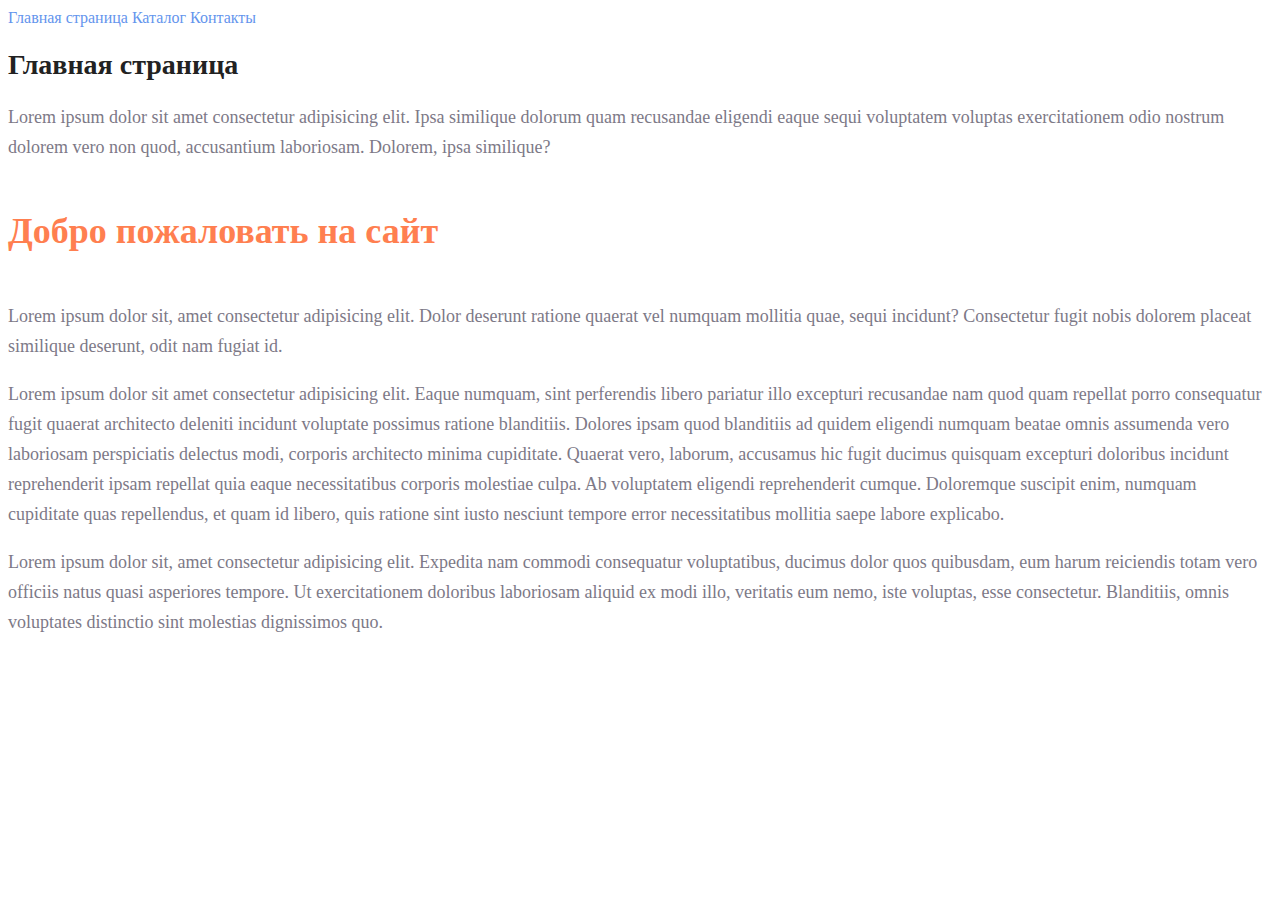
<file: index.html>
<!DOCTYPE html>
<html lang="en">
<head>
    <meta charset="UTF-8">
    <meta name="viewport" content="width=device-width, initial-scale=1.0">
    <title>Document</title>
    <link rel="stylesheet" href="style.css">
</head>
<body>
    <a class = "menu" href="#">Главная страница</a>
    <a class = "menu" href="Catalog/catalog.html">Каталог</a>
    <a class = "menu" href="contacts.html">Контакты</a><br>
    <h1 class="header">Главная страница</h1>
    <p class="parag">Lorem ipsum dolor sit amet consectetur adipisicing elit. Ipsa similique dolorum quam recusandae eligendi eaque sequi voluptatem voluptas exercitationem odio nostrum dolorem vero non quod, accusantium laboriosam. Dolorem, ipsa similique?</p>
    <h2 class="secondHeader">Добро пожаловать на сайт</h2>
    <P class="parag">Lorem ipsum dolor sit, amet consectetur adipisicing elit. Dolor deserunt ratione quaerat vel numquam mollitia quae, sequi incidunt? Consectetur fugit nobis dolorem placeat similique deserunt, odit nam fugiat id.</P>
    <p class="parag">Lorem ipsum dolor sit amet consectetur adipisicing elit. Eaque numquam, sint perferendis libero pariatur illo excepturi recusandae nam quod quam repellat porro consequatur fugit quaerat architecto deleniti incidunt voluptate possimus ratione blanditiis. Dolores ipsam quod blanditiis ad quidem eligendi numquam beatae omnis assumenda vero laboriosam perspiciatis delectus modi, corporis architecto minima cupiditate. Quaerat vero, laborum, accusamus hic fugit ducimus quisquam excepturi doloribus incidunt reprehenderit ipsam repellat quia eaque necessitatibus corporis molestiae culpa. Ab voluptatem eligendi reprehenderit cumque. Doloremque suscipit enim, numquam cupiditate quas repellendus, et quam id libero, quis ratione sint iusto nesciunt tempore error necessitatibus mollitia saepe labore explicabo.</p>
    <p class="parag">Lorem ipsum dolor sit, amet consectetur adipisicing elit. Expedita nam commodi consequatur voluptatibus, ducimus dolor quos quibusdam, eum harum reiciendis totam vero officiis natus quasi asperiores tempore. Ut exercitationem doloribus laboriosam aliquid ex modi illo, veritatis eum nemo, iste voluptas, esse consectetur. Blanditiis, omnis voluptates distinctio sint molestias dignissimos quo.</p>
</body>
</html>
</file>
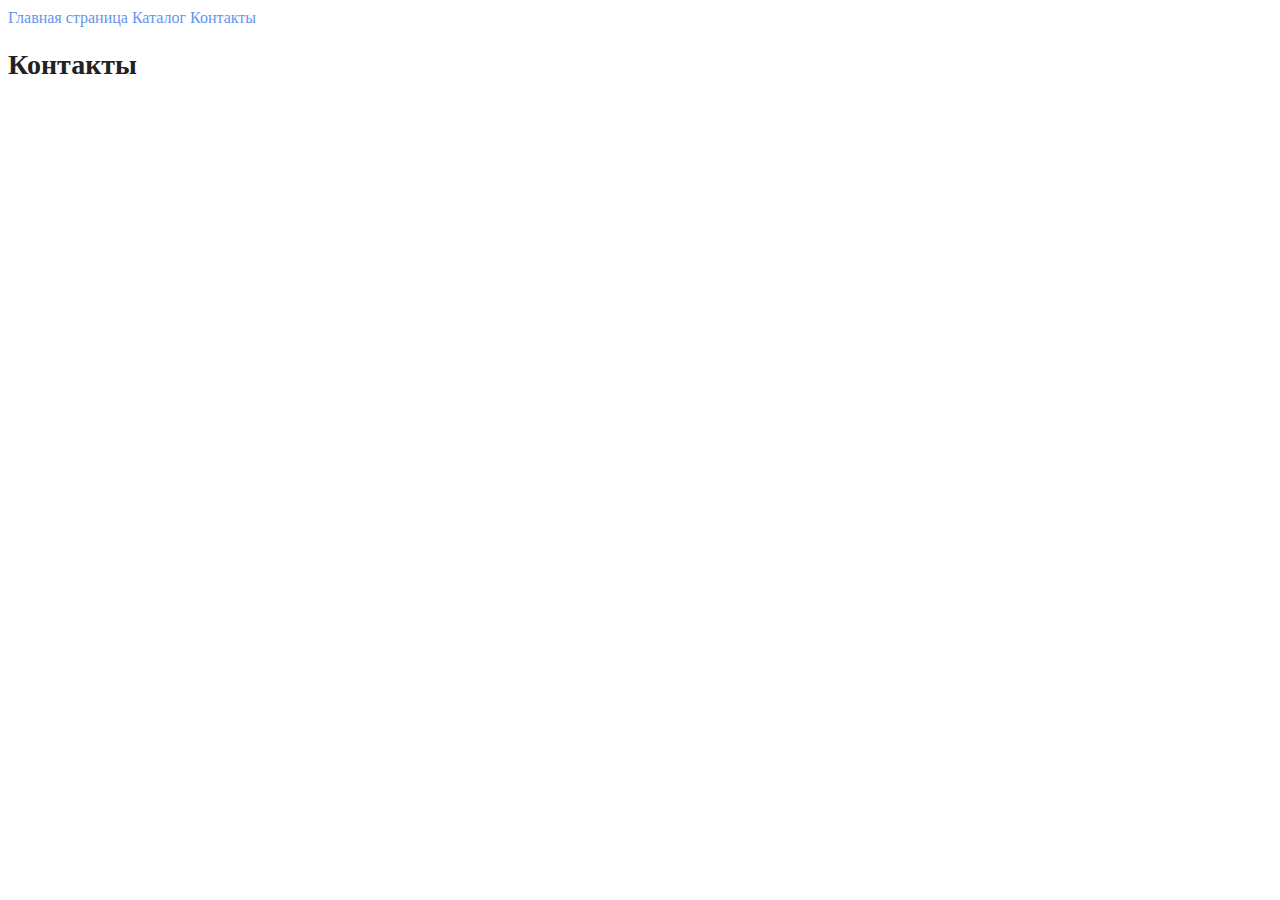
<file: contacts.html>
<!DOCTYPE html>
<html lang="en">
<head>
    <meta charset="UTF-8">
    <meta name="viewport" content="width=device-width, initial-scale=1.0">
    <title>Document</title>
    <link rel="stylesheet" href="style.css">
</head>
<body>
    <a class = "menu" href="index.html">Главная страница</a>
    <a class = "menu" href="Catalog/catalog.html">Каталог</a>
    <a class = "menu" href="#">Контакты</a><br>
    <h1 class="header">Контакты</h1>
</body>
</html>
</file>
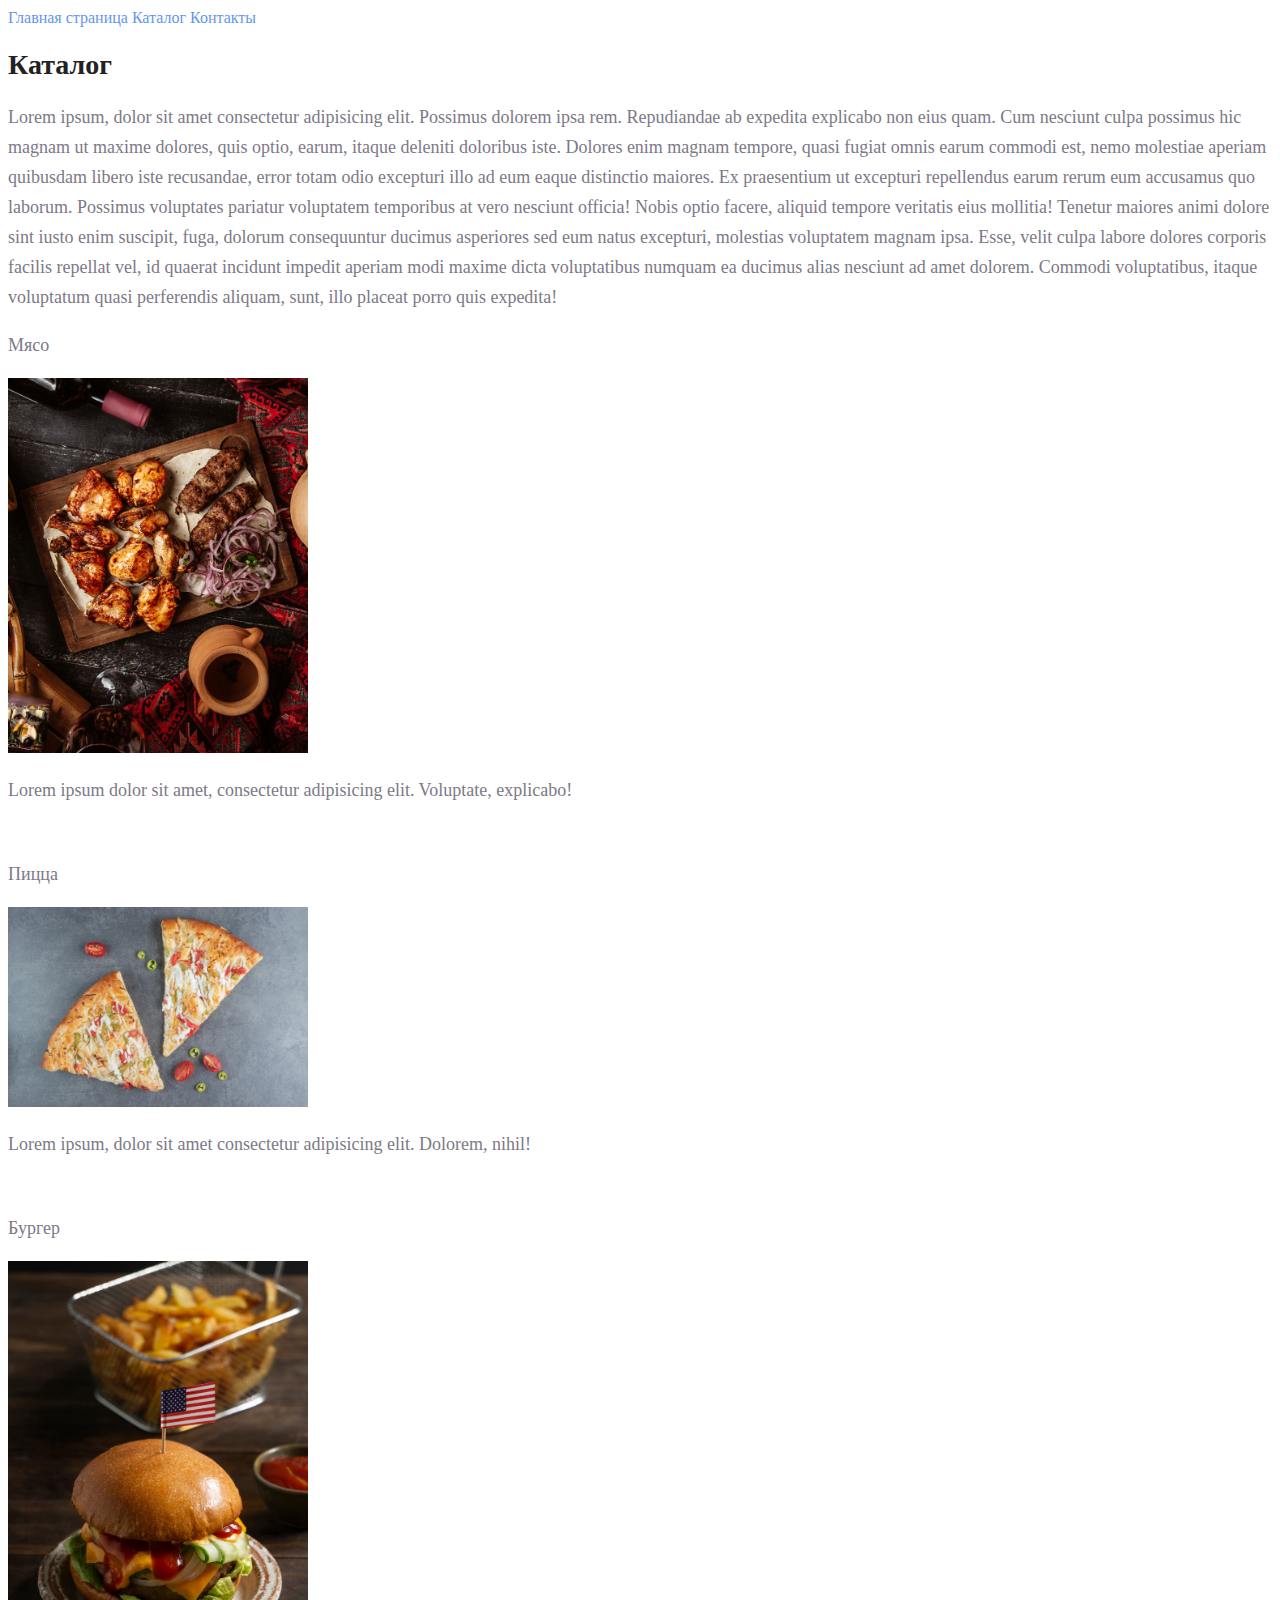
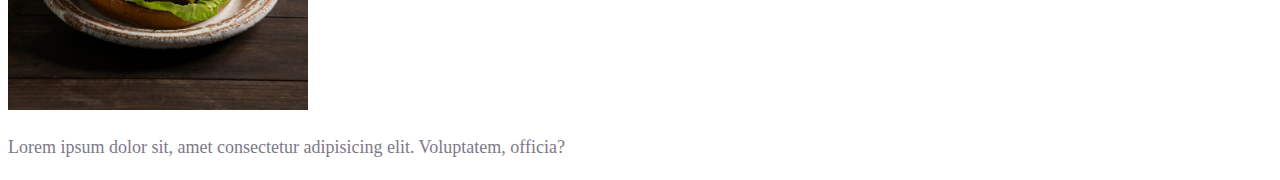
<file: Catalog/catalog.html>
<!DOCTYPE html>
<html lang="en">
<head>
    <meta charset="UTF-8">
    <meta name="viewport" content="width=device-width, initial-scale=1.0">
    <title>Document</title>
    <link rel="stylesheet" href="../style.css">
</head>
<body>
    <a class = "menu" href="../index.html">Главная страница</a>
    <a class = "menu" href="#">Каталог</a>
    <a class = "menu" href="../contacts.html">Контакты</a><br>
    <h1 class="header">Каталог</h1>
    <p class="parag">Lorem ipsum, dolor sit amet consectetur adipisicing elit. Possimus dolorem ipsa rem. Repudiandae ab expedita explicabo non eius quam. Cum nesciunt culpa possimus hic magnam ut maxime dolores, quis optio, earum, itaque deleniti doloribus iste. Dolores enim magnam tempore, quasi fugiat omnis earum commodi est, nemo molestiae aperiam quibusdam libero iste recusandae, error totam odio excepturi illo ad eum eaque distinctio maiores. Ex praesentium ut excepturi repellendus earum rerum eum accusamus quo laborum. Possimus voluptates pariatur voluptatem temporibus at vero nesciunt officia! Nobis optio facere, aliquid tempore veritatis eius mollitia! Tenetur maiores animi dolore sint iusto enim suscipit, fuga, dolorum consequuntur ducimus asperiores sed eum natus excepturi, molestias voluptatem magnam ipsa. Esse, velit culpa labore dolores corporis facilis repellat vel, id quaerat incidunt impedit aperiam modi maxime dicta voluptatibus numquam ea ducimus alias nesciunt ad amet dolorem. Commodi voluptatibus, itaque voluptatum quasi perferendis aliquam, sunt, illo placeat porro quis expedita!</p>
    <p class="parag">Мясо</p>
    <img src="../img/meat.jpg" width = 300 alt="Мясо">
    <p class="parag">Lorem ipsum dolor sit amet, consectetur adipisicing elit. Voluptate, explicabo!</p><br>
    <p class="parag">Пицца</p>
    <img src="../img/pizza.jpg" width = 300 alt="Пицца">
    <p class="parag">Lorem ipsum, dolor sit amet consectetur adipisicing elit. Dolorem, nihil!</p><br>
    <p class="parag">Бургер</p>
    <img src="../img/burger.jpg" width = 300 alt="Бургер">
    <p class="parag">Lorem ipsum dolor sit, amet consectetur adipisicing elit. Voluptatem, officia?</p>

</body>
</html>
</file>
<file: style.css>
a {
    text-decoration: none;
}

.menu {
    color: cornflowerblue;
    font-size: 16px;
    line-height: 20px;
}

.header {
    color: #222222;
    font-size: 28px;
    line-height: 36px;
    font-weight: bold;
}

.parag {
    font-style: normal;
    font-weight: 300;
    font-size: 18px;
    line-height: 30px;
    color: #7d7987;
}

.secondHeader {
    color: coral;
    font-style: normal;
    font-weight: 700;
    font-size: 36px;
    line-height: 80px;
}
</file>
